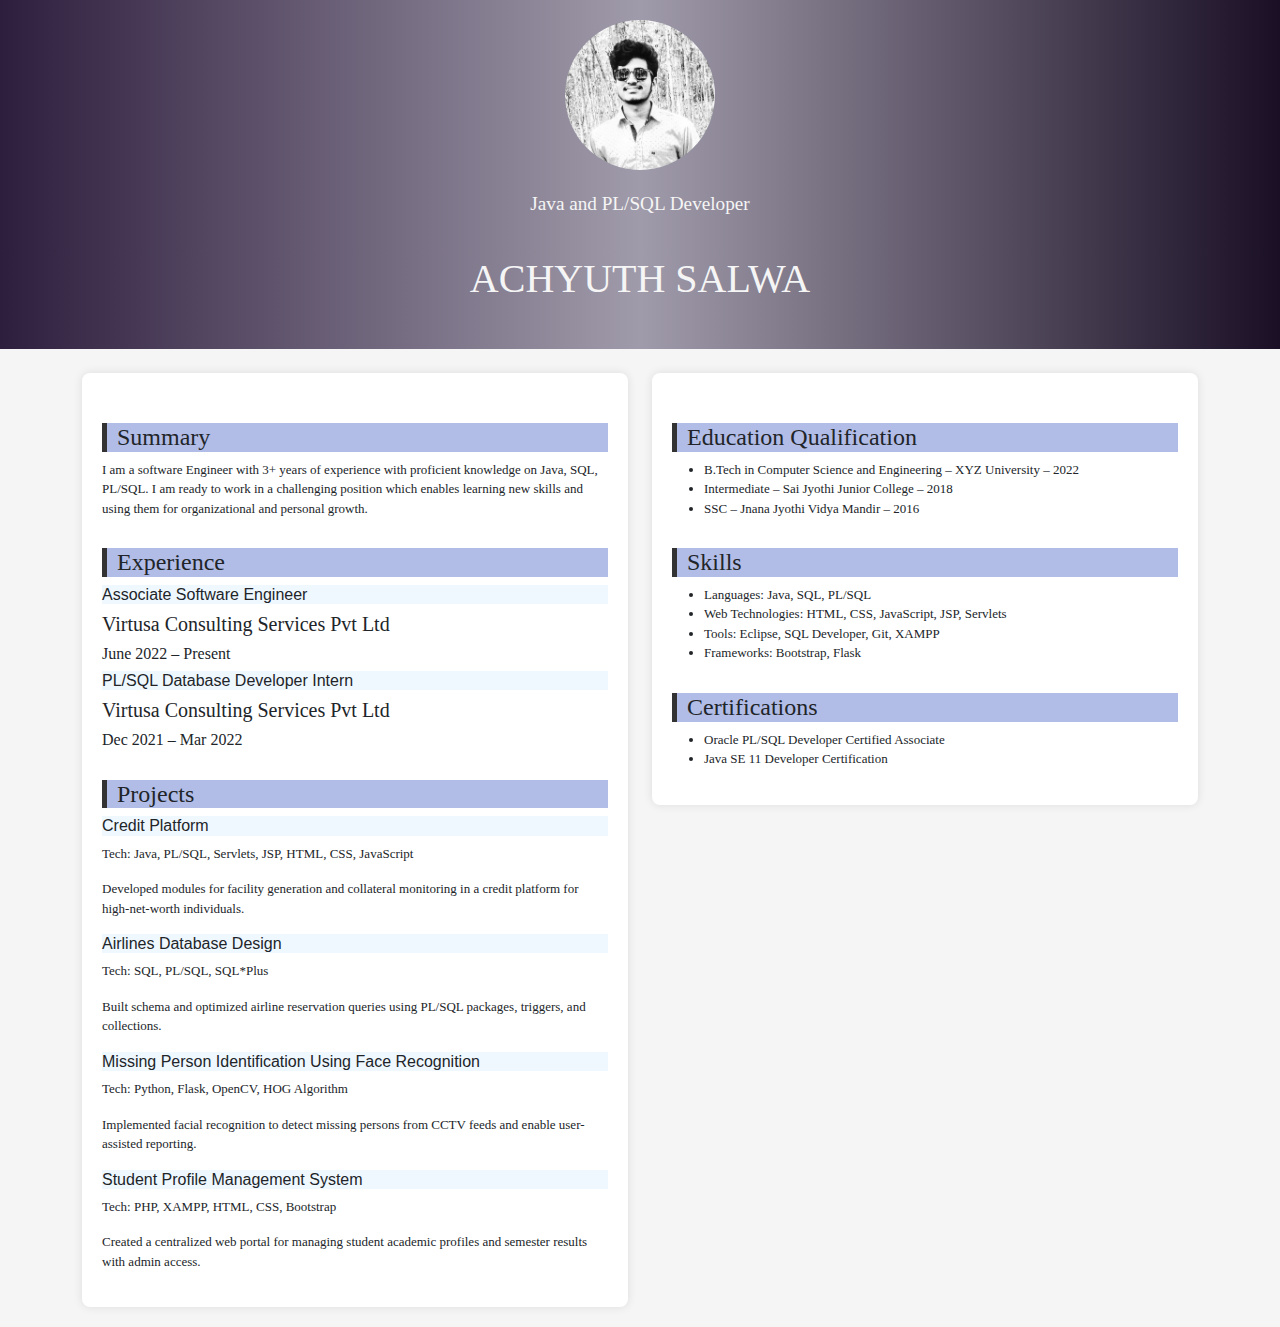
<file: AchuResume.html>
<!DOCTYPE html>
<html lang="en">
<head>
    <meta charset="UTF-8">
    <meta name="viewport" content="width=device-width, initial-scale=1.0">
    <title>Achu Resume</title>
    <link href="https://cdn.jsdelivr.net/npm/bootstrap@5.3.2/dist/css/bootstrap.min.css" rel="stylesheet">
    <style>
        body {
            background-color: #f5f5f5;
            font-family : Georgia, 'Times New Roman', Times, serif;
            font-size: small;
        }

        #name {
            font-size: 2.5rem;
            margin: 0;
            /* background-color: rgba(25, 12, 36, 0.877); */
            color: whitesmoke;
            text-align: center;
            padding: 20px 0;
            font-family :Georgia, 'Times New Roman', Times, serif;
        }

        #job-title {
            color: whitesmoke;
            font-size: 1.2rem;
            font-family: cursive;
            text-align: center;
            padding: 10px;
        }

        .main-header {
            /* background-color: rgba(25, 12, 36, 0.877); */
            display: flex;
            flex-direction: column;
            align-items: center;
            padding: 20px;
            background: linear-gradient(to right, #2e1e3e, #a09baa, #1a0f25); /* Violet gradient */
        }

        .profile-img {
            width: 150px;
            height: 150px;
            border-radius: 50%;
            object-fit: cover;
            margin-bottom: 10px;
        }

        h2 {
            border-left: 5px solid #333;
            padding-left: 10px;
            margin-top: 30px;
            font-size: 1.5rem;
            background-color: #b2bde7;
        }

        h4{
            background-color: aliceblue;
            font-size:medium;
            font-family: 'Franklin Gothic Medium', 'Arial Narrow', Arial, sans-serif;
        }

        .content-section {
            padding: 20px;
            background-color: #ffffff;
            margin-bottom: 20px;
            border-radius: 8px;
            box-shadow: 0 0 10px rgba(0,0,0,0.1);
        }

        @media (max-width: 767px) {
            #name {
                font-size: 1.8rem;
            }

            .main-header {
                padding: 10px;
            }

            .content-section {
                padding: 15px;
            }
        }
    </style>
</head>
<body>
    <header class="main-header">
        <img src="./image/AchuPic2.jpg" alt="my profile" class="profile-img">
        <div id="job-title">Java and PL/SQL Developer</div>
        <div id="name">ACHYUTH SALWA</div>
    </header>

    <div class="container mt-4">
        <div class="row">
            <div class="col-md-6">
                <div class="content-section">
                    <h2>Summary</h2>
                    <p>I am a software Engineer with 3+ years of experience with proficient knowledge on Java, SQL, PL/SQL. I am ready to work in a challenging position which enables learning new skills and using them for organizational and personal growth.</p>

                    <h2>Experience</h2>
                    <h4>Associate Software Engineer</h4>
                    <h5>Virtusa Consulting Services Pvt Ltd</h5>
                    <h6>June 2022 – Present</h6>

                    <h4>PL/SQL Database Developer Intern</h4>
                    <h5>Virtusa Consulting Services Pvt Ltd</h5>
                    <h6>Dec 2021 – Mar 2022</h6>

                    <h2>Projects</h2>
                    <h4>Credit Platform</h4>
                    <p>Tech: Java, PL/SQL, Servlets, JSP, HTML, CSS, JavaScript</p>
                    <p>Developed modules for facility generation and collateral monitoring in a credit platform for high-net-worth individuals.</p>

                    <h4>Airlines Database Design</h4>
                    <p>Tech: SQL, PL/SQL, SQL*Plus</p>
                    <p>Built schema and optimized airline reservation queries using PL/SQL packages, triggers, and collections.</p>

                    <h4>Missing Person Identification Using Face Recognition</h4>
                    <p>Tech: Python, Flask, OpenCV, HOG Algorithm</p>
                    <p>Implemented facial recognition to detect missing persons from CCTV feeds and enable user-assisted reporting.</p>

                    <h4>Student Profile Management System</h4>
                    <p>Tech: PHP, XAMPP, HTML, CSS, Bootstrap</p>
                    <p>Created a centralized web portal for managing student academic profiles and semester results with admin access.</p>
                </div>
            </div>

            <div class="col-md-6">
                <div class="content-section">
                    <h2>Education Qualification</h2>
                    <ul>
                        <li>B.Tech in Computer Science and Engineering – XYZ University – 2022</li>
                        <li>Intermediate – Sai Jyothi Junior College – 2018</li>
                        <li>SSC – Jnana Jyothi Vidya Mandir  – 2016</li>
                    </ul>

                    <h2>Skills</h2>
                    <ul>
                        <li>Languages: Java, SQL, PL/SQL</li>
                        <li>Web Technologies: HTML, CSS, JavaScript, JSP, Servlets</li>
                        <li>Tools: Eclipse, SQL Developer, Git, XAMPP</li>
                        <li>Frameworks: Bootstrap, Flask</li>
                    </ul>

                    <h2>Certifications</h2>
                    <ul>
                        <li>Oracle PL/SQL Developer Certified Associate</li>
                        <li>Java SE 11 Developer Certification</li>
                    </ul>
                </div>
            </div>
        </div>
    </div>
</body>
</html>
</file>
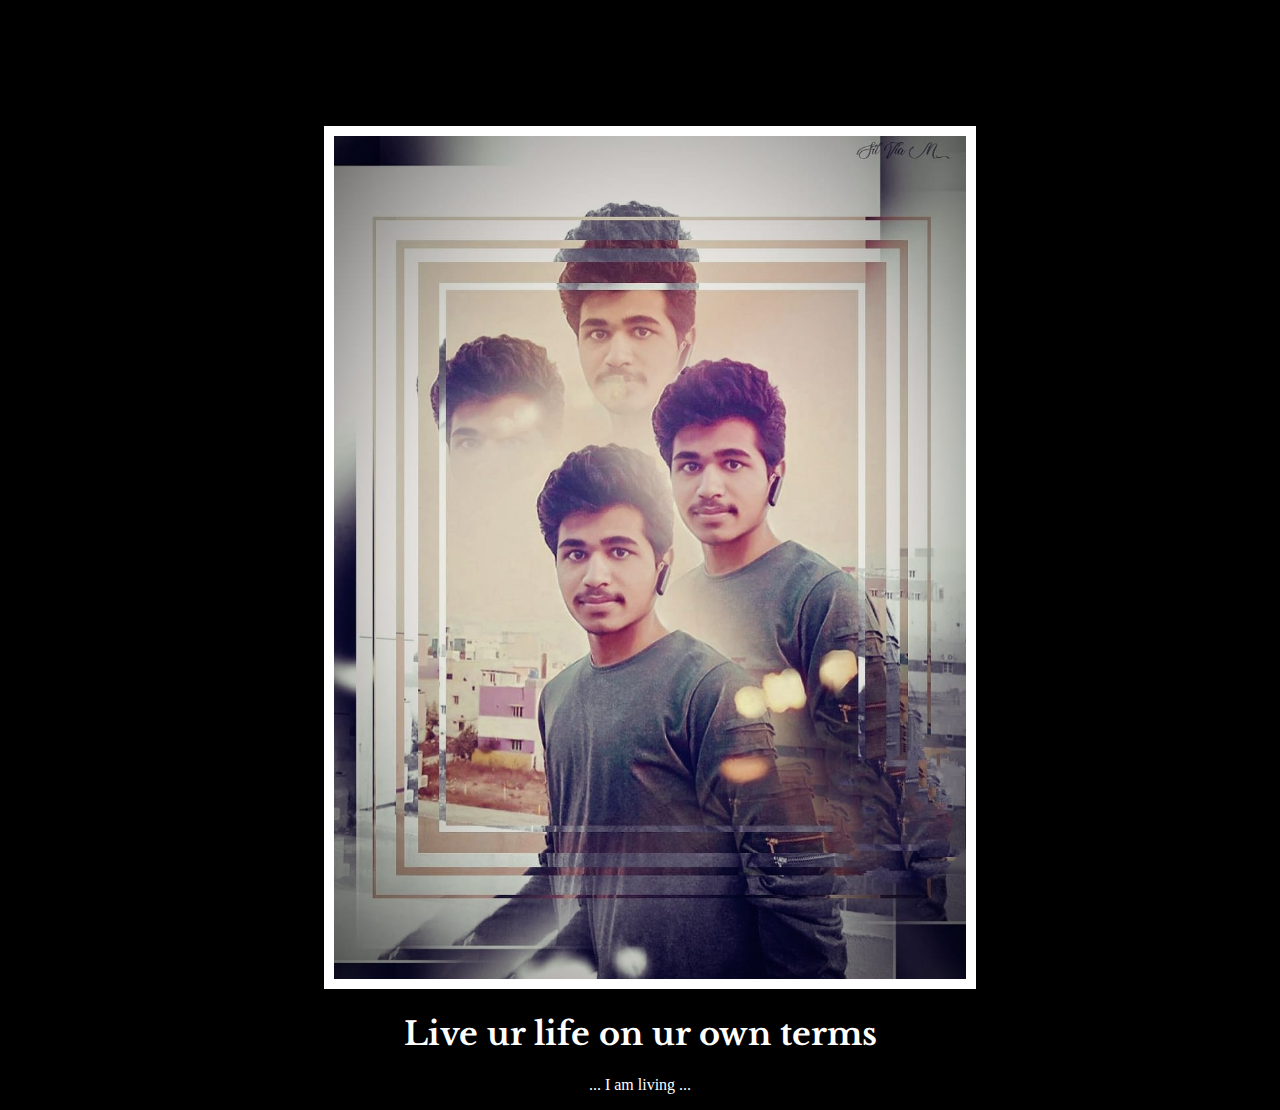
<file: public/Motivation.html>
<!DOCTYPE html>
<html lang="en">
<head>
  <meta charset="UTF-8">
  <meta name="viewport" content="width=device-width, initial-scale=1.0">
  <title>My Motivation</title>
  <link rel="stylesheet" href="./style_motivation.css">
  <link rel="preconnect" href="https://fonts.googleapis.com">
<link rel="preconnect" href="https://fonts.gstatic.com" crossorigin>
<link href="https://fonts.googleapis.com/css2?family=Caveat&family=Libre+Baskerville&display=swap" rel="stylesheet">
</head>
<body>
  <div class="div1">
  <img id="img1" src="../assets/images/IMG-20190519-WA0000.jpg" alt="Happiness">
  <h1 style="font-family: 'Libre Baskerville', serif;text-align: center;">Live ur life on ur own terms</h1>
  <p style="text-align: center;">... I am living ...</p>
  </div>
</body>
</html>

<!-- 
  TODO: Create a motivational post website.
Style it how ever you like. 
Look at the goal image for inspiration.
But it must have the following features:
1. The main h1 text should be using the Regular Libre Baskerville Font from Google Fonts:
  https://fonts.google.com/specimen/Libre+Baskerville
2. The text should be white and background black.
3. Add your own image into the images folder inside assets. It should have a 5px white border.
4. The text should be center aligned.
5. Create a div to contain the h1, p and img elements. Adjust the margins so that the image and text are centered on the page. 
  Hint: You horizontally center a div by giving it a width of 50% and a margin-left of 25%.
  Hint: Set the image to have a width of 100% so it fills the div. 
6. Read about the text-transform property on MDN docs to make the h1 uppercase with CSS.
  https://developer.mozilla.org/en-US/docs/Web/CSS/text-transform 
-->
</file>
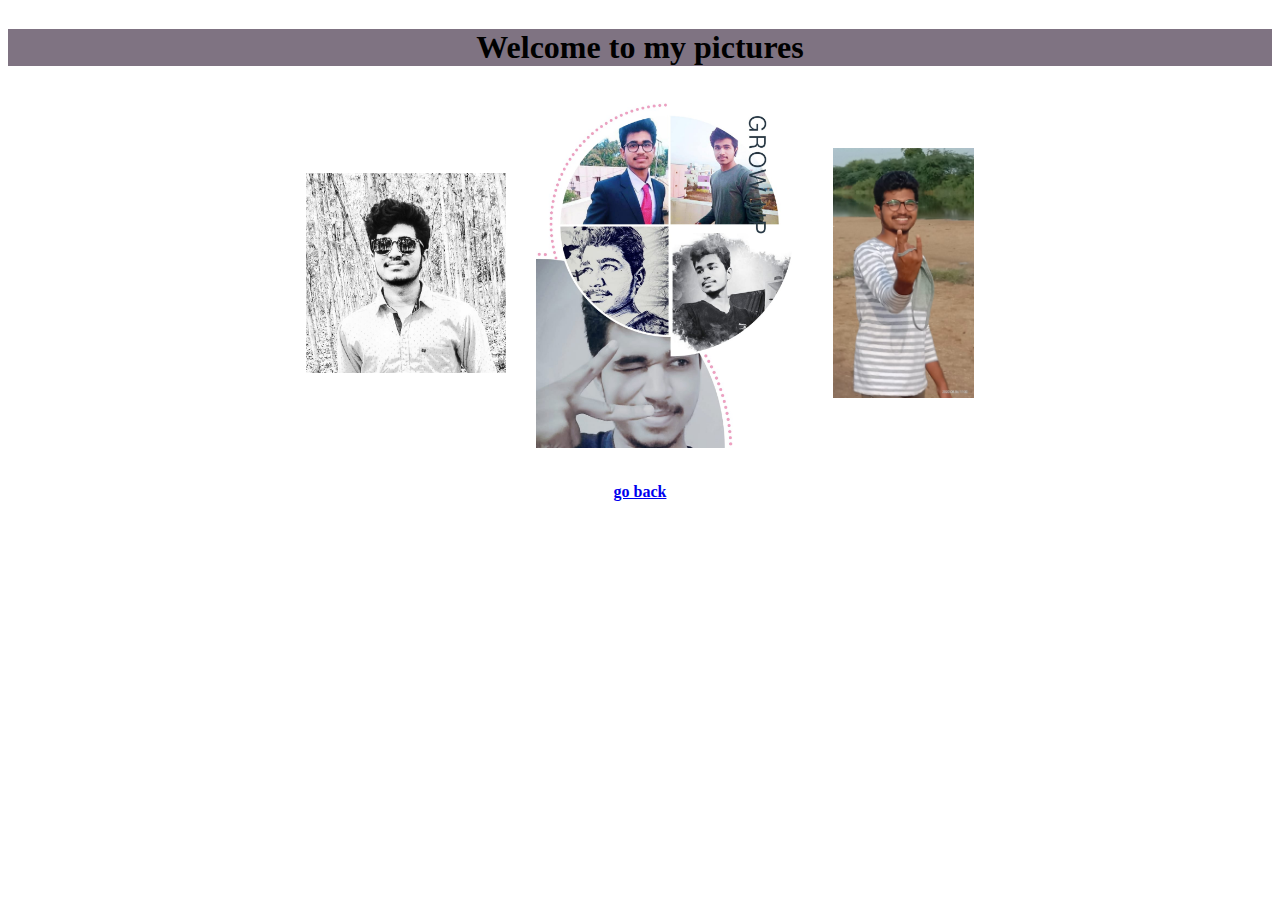
<file: public/mypics.html>
<!DOCTYPE html>
<html lang="en">
<head>
    <meta charset="UTF-8">
    <meta name="viewport" content="width=device-width, initial-scale=1.0">
    <title>my pics</title>
    <style>
        .imgout{
            display: flex;
            flex-direction: column;
            gap:10px;
            /* height: 100vh; */
            flex-basis: 200px;
            justify-content: center;
        }
        .imgcontainer{
            display:flex;
            list-style: none;
            justify-content: center;
            gap:30px;
            /* height:100vh; */
            align-items: center;

        }
        h1{
            /* text-align: center; */
            font-family: cursive;
            background-color: rgba(51, 32, 56, 0.628);
            display: flex;
            justify-content: center;
        }
        h4{
            text-align: center;
            font-family: cursive;
            color: black;
        }
        @media(max-width:1200px)
        {
            .imgcontainer{
            display: flex;
            flex-direction: column;
            gap:30px;
            /* height: 100vh; */
        }
        }
    </style>
    
</head>
<body>
    <div class="imgout">
    <h1>Welcome to my pictures</h1>
    <div class="imgcontainer">
        <li><img src="../assets/images/IMG-20190423-WA0014.jpg" alt="pic1" height="200"></li><li><img src="../assets/images/IMG-20200305-WA0058.jpg" alt="pic2" height="350"></li><li><img src="../assets/images/IMG-20200807-WA0067.jpg" alt="pic3" height="250"></li>
    </div>
    <h4><a href="../index.html">go back</a></h4>
</div>
</body>
</html>
</file>
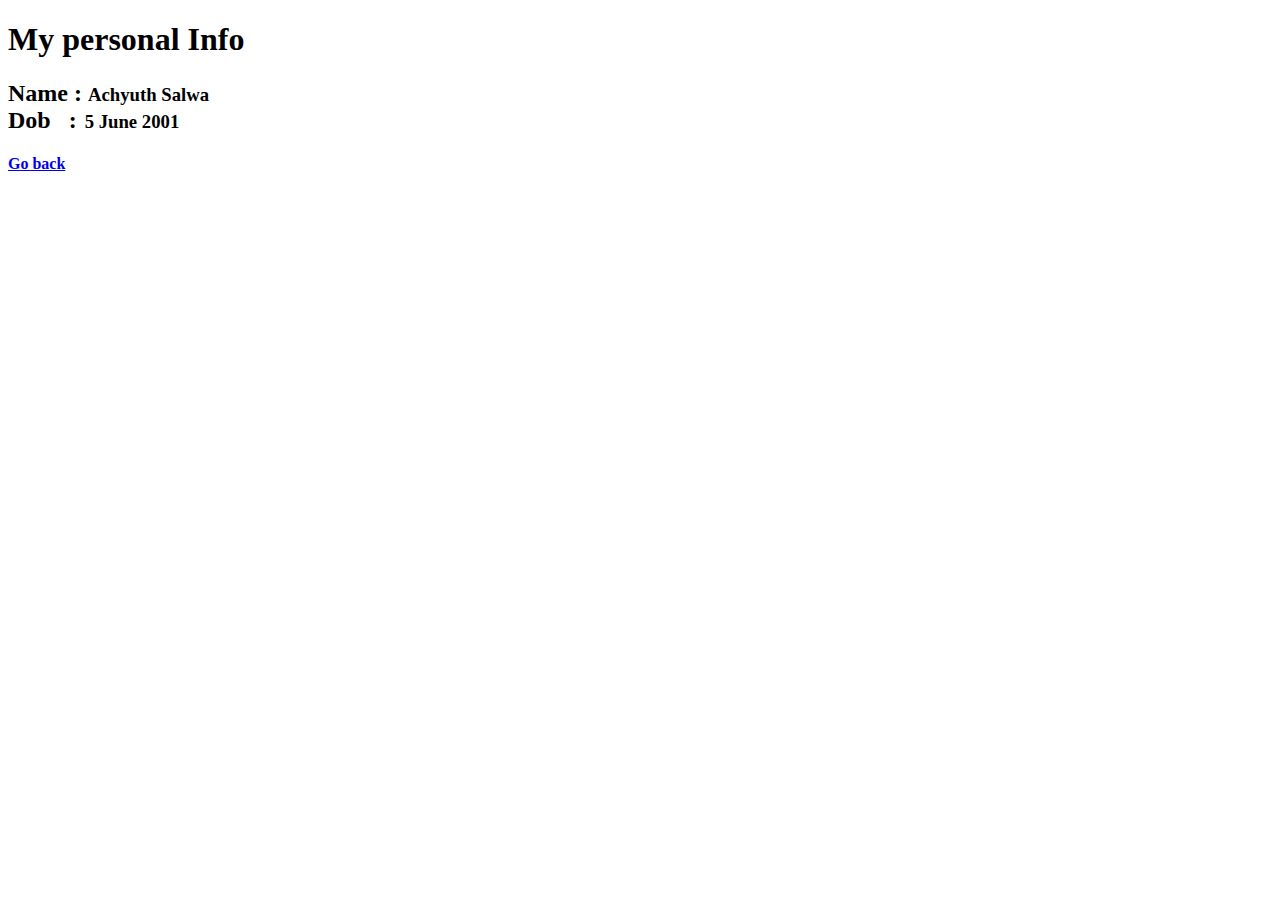
<file: public/personal_details.html>
<!DOCTYPE html>
<html lang="en">
<head>
    <meta charset="UTF-8">
    <meta name="viewport" content="width=device-width, initial-scale=1.0">
    <title>Personal Info</title>
</head>
<body>
    <h1>My personal Info</h1>
    <h2 style="display: inline;">Name : </h2><h3 style="display: inline;">Achyuth Salwa</h3> <br>
    <h2 style="display: inline;">Dob  &nbsp;&nbsp:</h2>&nbsp;&nbsp<h3 style="display: inline;">5 June 2001</h3>
    <h4><a href="../index.html">Go back</a></h4>
</body>
</html>
</file>
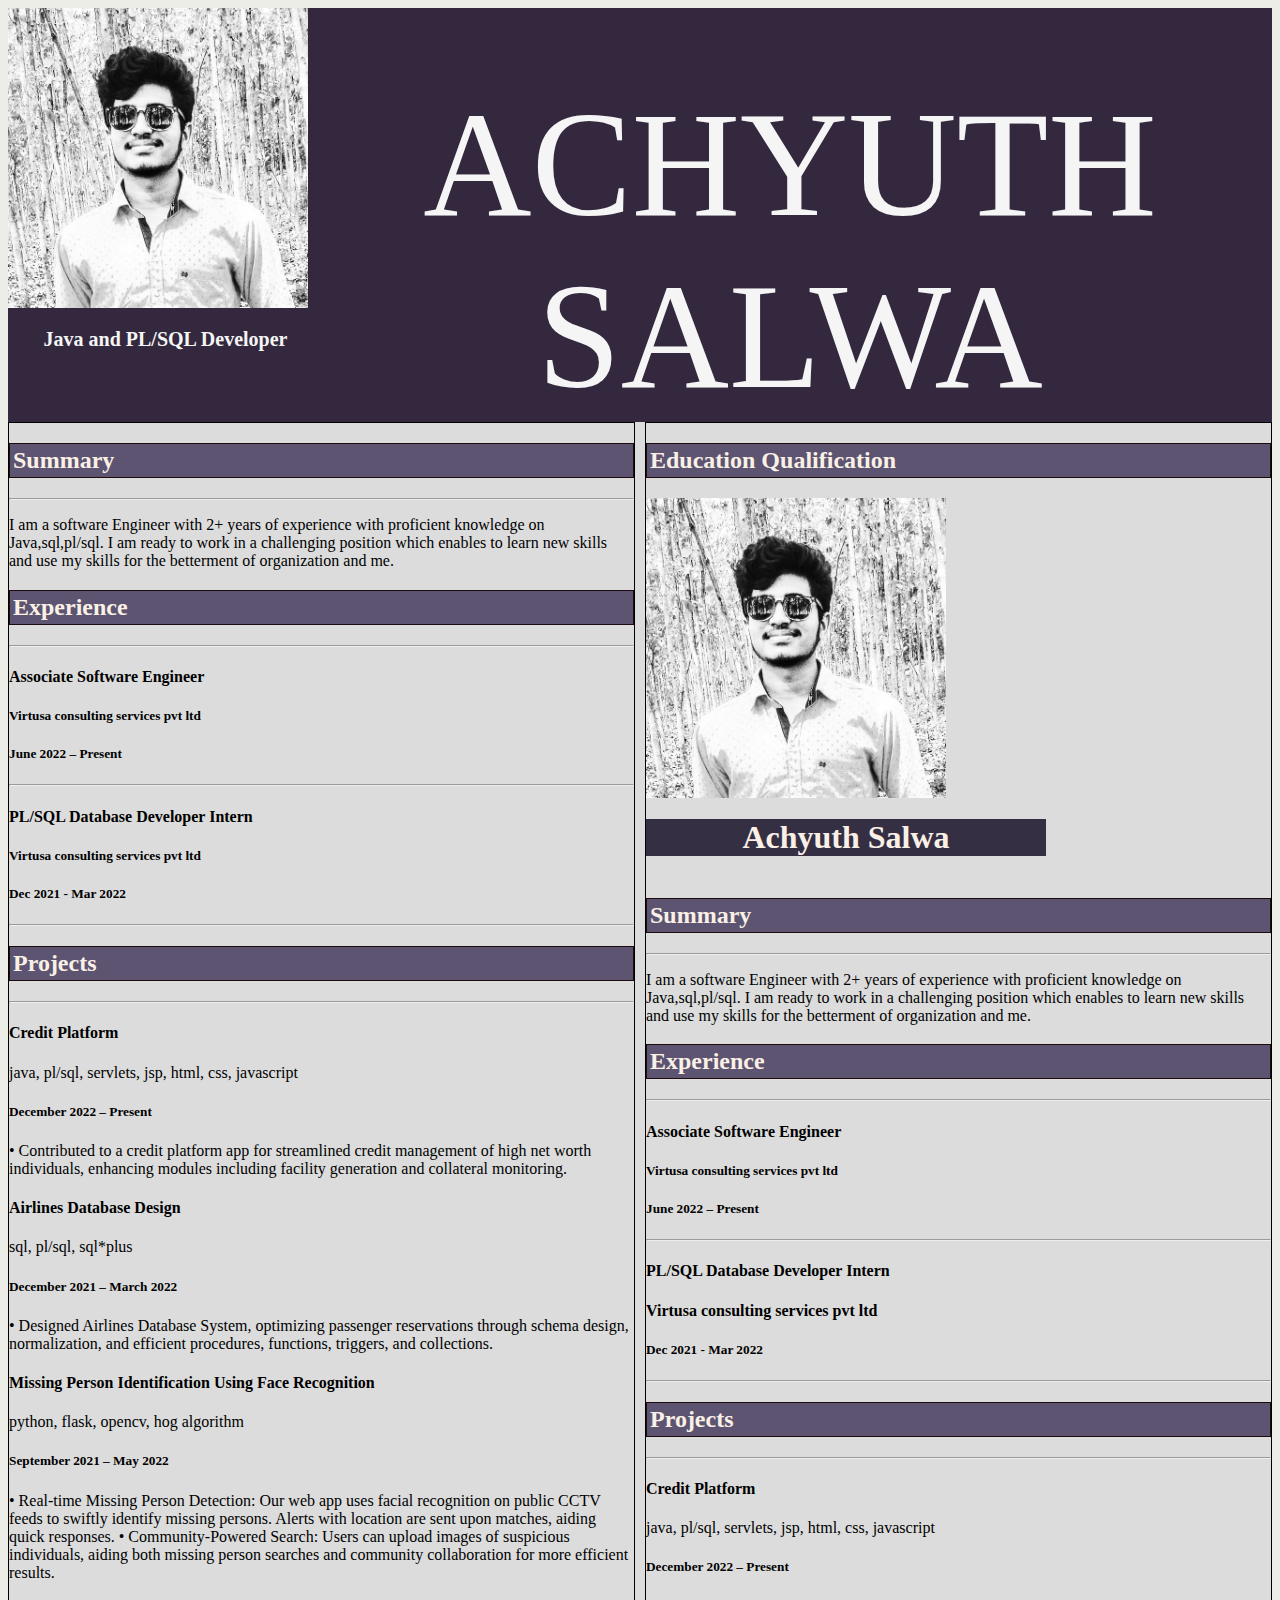
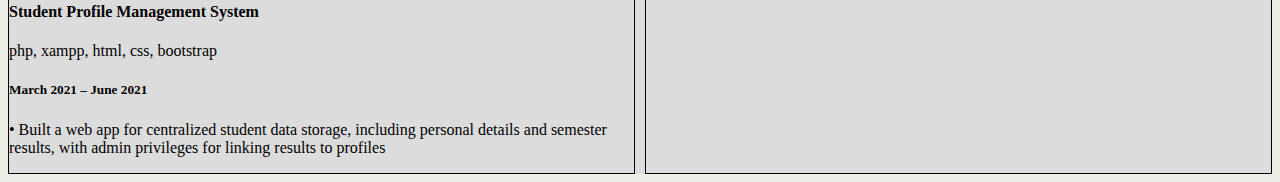
<file: public/Resume.html>
<!DOCTYPE html>
<html lang="en">
<head>
    <meta charset="UTF-8">
    <meta name="viewport" content="width=device-width, initial-scale=1.0">
    <title>Achu Resume</title>
    <style>
        
        
        .main1{
            display: grid;
            grid-template-rows: 1fr;
            grid-template-columns: 1fr 1fr;
            /* width:100%; */
            /* justify-content: space-between; */
            gap: 10px;
            background-color:rgb(220, 220, 220,1);
            
        }
         /* #div0{
            width: 100%;
            display: flex;
             flex-direction: column; } */

         .main1>*{
            /* flex: 1;
             */
            border: 1px solid black;
            /* flex:1; */
            /* height: 100px; */
            /* height:min-content */
            /* flex-wrap: nowrap; */
            /* flex-basis: 50%;
            flex:1 ;
            /* background-color: aliceblue; */
        } 
        img{
            /* float: left; */
            width:300px;
            height:300px;
        }
       h2{
        clear:left;
        border:1px solid rgb(30, 11, 11);
        padding: 3px;
       }
       #name{
        font-size: 150px;
        margin:0px;
        background-color:rgba(25, 12, 36, 0.877); 
        color: whitesmoke;
        /* width:100%; */
        /* justify-content: flex-end; */
        flex-basis: 100%;
        text-align: center;
        /* margin-top: ; */
        padding-top: 70px ;
        /* align-self: center; */
        /* align-items: end; */
       }
       #job-title{
        z-index: 0;
    /* position: ; */
    bottom: 270px;
    color: whitesmoke;
    left: 20px;
    /* background-color: rgb(54, 37, 70); */
    margin :0px;
    padding-top: 20px;
    padding-bottom: 20px;
    padding-left: 15px;
    font-size: 20px;
    font-family: cursive;
    /* justify-self: center; */

       }
    .main{
        display:flex;
        flex-direction: column;
        background-color: rgba(25, 12, 36, 0.877);;
    }
    .main>h3{
        flex-basis: 100%;
        align-self: center;
    }
    .outermain{
        display:flex;
        justify-content: space-between;
        /* flex-basis: 100%; */
        /* gap:30px; */
        /* background-color: rgba(25, 12, 36, 0.877); */
        /* align-items: center; */
        /* height:100%; */

        /* justify-content: stretch; */
    }
    .divimg{
        display:flex;
        flex-direction: column;
    }
    </style>
    <link rel="stylesheet" href="../public/style.css">
</head>
<body>
    <div class="outermain">
    <div class="main">
    <img src="../assets/images/IMG-20190423-WA0014.jpg" alt="my profile " height="100"> 
    <h3 id="job-title">Java and PL/SQL Developer</h3>
    </div>
    <span id="name">ACHYUTH SALWA</span>
    </div>
    <div class="main1">
        <div id="div0">
    <h2>Summary</h2>
    <hr>
    <p>I am a software Engineer with 2+ years of experience with proficient knowledge on Java,sql,pl/sql. I am ready to work in a challenging position which enables to learn new skills and use my skills for the betterment of organization and me. </p>
    <h2>Experience</h2>
    <hr>
    <h4>Associate Software Engineer</h4>
     <h5>Virtusa consulting services pvt ltd</h5>
    <h5>June 2022 – Present</h5>
<hr>
<h4>PL/SQL Database Developer Intern</h4>
<h5>Virtusa consulting services pvt ltd</h4>
<h5>Dec 2021 - Mar 2022</h5>
<hr>
<h2>Projects</h2>
<hr>
<h4>Credit Platform</h4>
<p>java, pl/sql, servlets, jsp, html, css, javascript</p>
<h5>December 2022 – Present</h5>
<p>
• Contributed to a credit platform app for streamlined credit
management of high net worth individuals, enhancing modules
including facility generation and collateral monitoring.</p>
<h4>Airlines Database Design</h4>
<p>sql, pl/sql, sql*plus</p>
<h5>December 2021 – March 2022</h5> 
<p>• Designed Airlines Database System, optimizing passenger
reservations through schema design, normalization, and efficient
procedures, functions, triggers, and collections.</p>
<h4>Missing Person Identification Using Face Recognition
</h4>
<p>python, flask, opencv, hog algorithm</p>
<h5>September 2021 – May 2022</h5> 
<p>• Real-time Missing Person Detection: Our web app uses facial
    recognition on public CCTV feeds to swiftly identify missing persons.
    Alerts with location are sent upon matches, aiding quick responses.
    • Community-Powered Search: Users can upload images of suspicious
    individuals, aiding both missing person searches and community
    collaboration for more efficient results. </p>
<h4>Student Profile Management System</h4>
<p>php, xampp, html, css, bootstrap</p>
<h5>March 2021 – June 2021</h5>
<p>• Built a web app for centralized student data storage, including
    personal details and semester results, with admin privileges for
    linking results to profiles</p>
</div>
<div id="div1">
    <h2>Education Qualification</h2>
   <div class="divimg"><img src="../assets/images/IMG-20190423-WA0014.jpg" alt="my profile " height="100"> <h1 style="display: inline;text-align: center;width:400px">Achyuth Salwa</h1></div>
    <h2>Summary</h2>
    <hr>
    <p>I am a software Engineer with 2+ years of experience with proficient knowledge on Java,sql,pl/sql. I am ready to work in a challenging position which enables to learn new skills and use my skills for the betterment of organization and me. </p>
    <h2>Experience</h2>
    <hr>
    <h4>Associate Software Engineer</h4> <h5>Virtusa consulting services pvt ltd</h5>
    <h5>June 2022 – Present</h5>
<hr>
<h4>PL/SQL Database Developer Intern</h4>
<h4>Virtusa consulting services pvt ltd</h4>
<h5>Dec 2021 - Mar 2022</h5>
<hr>
<h2>Projects</h2>
<hr>
<h4>Credit Platform</h4>
<p>java, pl/sql, servlets, jsp, html, css, javascript</p>
<h5>December 2022 – Present</h5>
<p>
</div>
</div>
</body>
</html>
</file>
<file: public/style_motivation.css>
.div1{
    width: 50%;
    margin-left: 25%;
    color: white;
    margin-top: 10%;
}
#img1{
 width: 100%;
 border: 10px solid white;
}
html{
    background-color: black;
}
</file>
<file: public/style.css>
html{
    background-color: #edede8;
}
h1{
    background-color: #352F44;
    color:#FAF0E6;
    text-align: center;
}
h2{
    background-color: #5C5470;
    color:#FAF0E6; ;
}
ul{
    background-color: #B9B4C7;
}

a{
    color:rgb(97, 76, 76);
}
</file>
